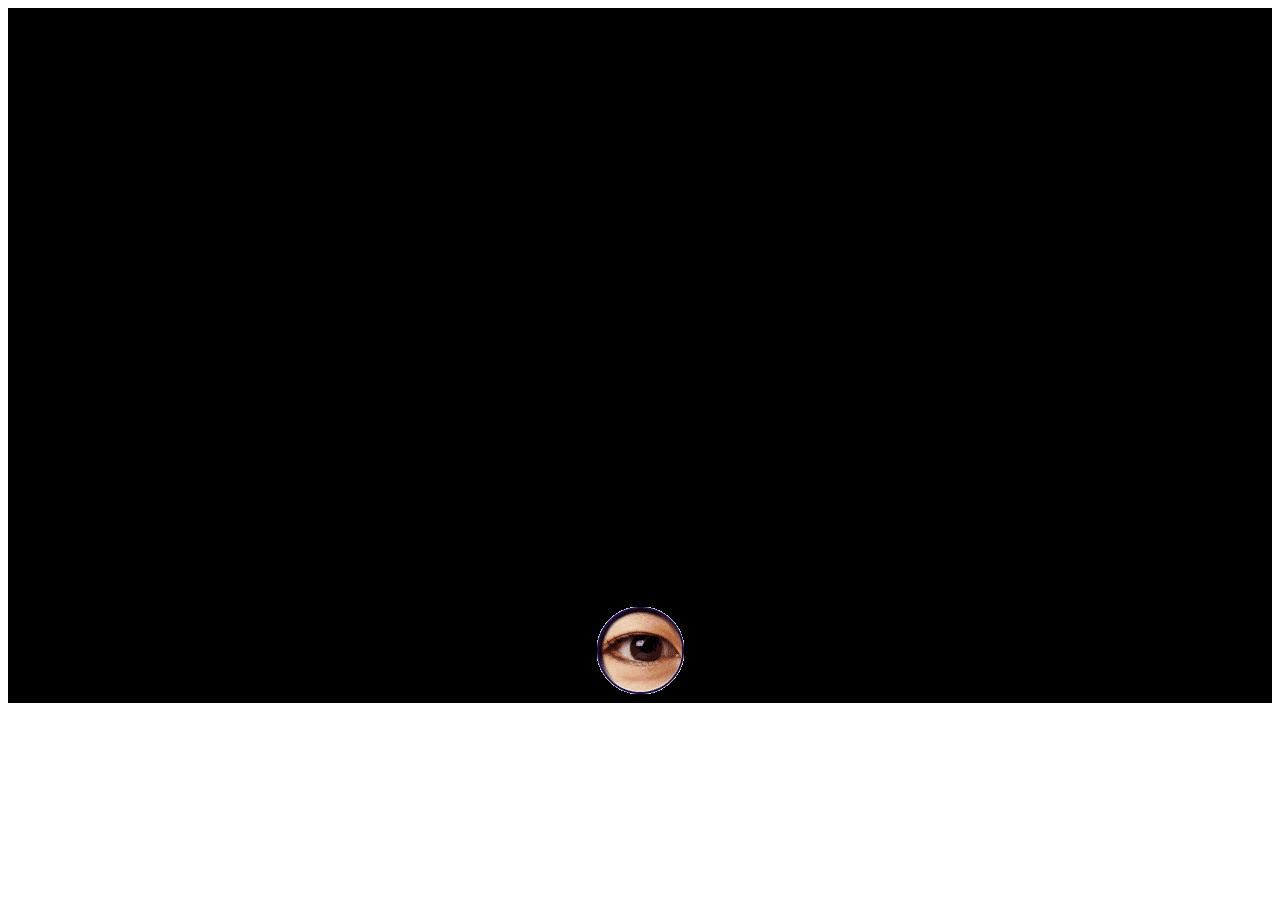
<file: aboutMe.html>
<!DOCTYPE html>
<link rel="stylesheet" href="css/style.css">
<!-- will show the audio until you switch to css/style.css bc itll hide it -->
<html>
    <head>
        <meta name="viewport" content="width=device-width,initial-scale=1">
        <title>About Me</title>
        <link rel="icon" href="pictures/flydead.gif" type="image/gif">
    </head>

    <body>
        <div id="body_AboutMe">
            <figure class="autoplay_audio">
                <audio controls src="sounds/sound2.mp4" autoplay></audio>
            </figure>

            <div class="interativeText">


                <p class="interativeText">About Mouchette</h1>
 
                <p class="interativeText"> Mouchette means "a little fly" in French. </p>
 
                <p class="interativeText"> The art piece is based on a novel in 1937, which later is adapted
                into a movie in 1967 of the same name. </p>
 
                <p class="interativeText"> Mouchette.org was created in 1996, and it is still working until now. </p>
 

                <p class="interativeText">The Movie</h2>
 
                <p class="interativeText"> In the movie, the main character, Mouchette... commited suicide after losing hope in living... At the age of 13. </p>
            
                <p class="interativeText">
                    The movie is directed by Robert Bresson.
                </p>

                <p class="interativeText">
                This website was later copyrighted by Bresson’s widow…

                <P class="interativeText">Thus in some of the pages in the site you will see a picture saying "Will I ever be rich enough to own my name?"
                </p>

                <!-- <div class="imgHide"> <img src="../pictures/copyright.jpg"> </div> -->
               
                <p class="interativeText">The Artist</h2>
 
                <p class="interativeText"> Mouchette.org is made by the artist -- Martine Neddam. Naddam has made a few
                similar pieces as Mouchette.org, where she created sites that is hosted by
                characters she created. </p>
 
                <p class="interativeText">Identity</h2>
               
                <p class="interativeText"> The idea of identity plays huge role in this net.art, the Neddam created
                a online identity -- Mouchette -- and hosted a site to make the visitors to
                interact with her. </p>
     
                <p class="interativeText"> Which we will go over later in the presentation. </p>

                <p class="interativeText"> Most importantly, in one of the pages, Mouchette askes the visitors to be
                Mouchette... </p>
 
                <p class="interativeText">Fans and Shops</h2>
 
                <p class="interativeText">In the site, there are pages of fans’ love letters, and fan-made goods that 
                are “out of order”, but you can try to email the provider if you want the 
                Mouchette products.</p>

            </div>

            <div class="button">
                <a href="myFamily.html"><img src="pictures/eye.gif"></a>
            </div>

        </div>


    </body>
</html>
</file>
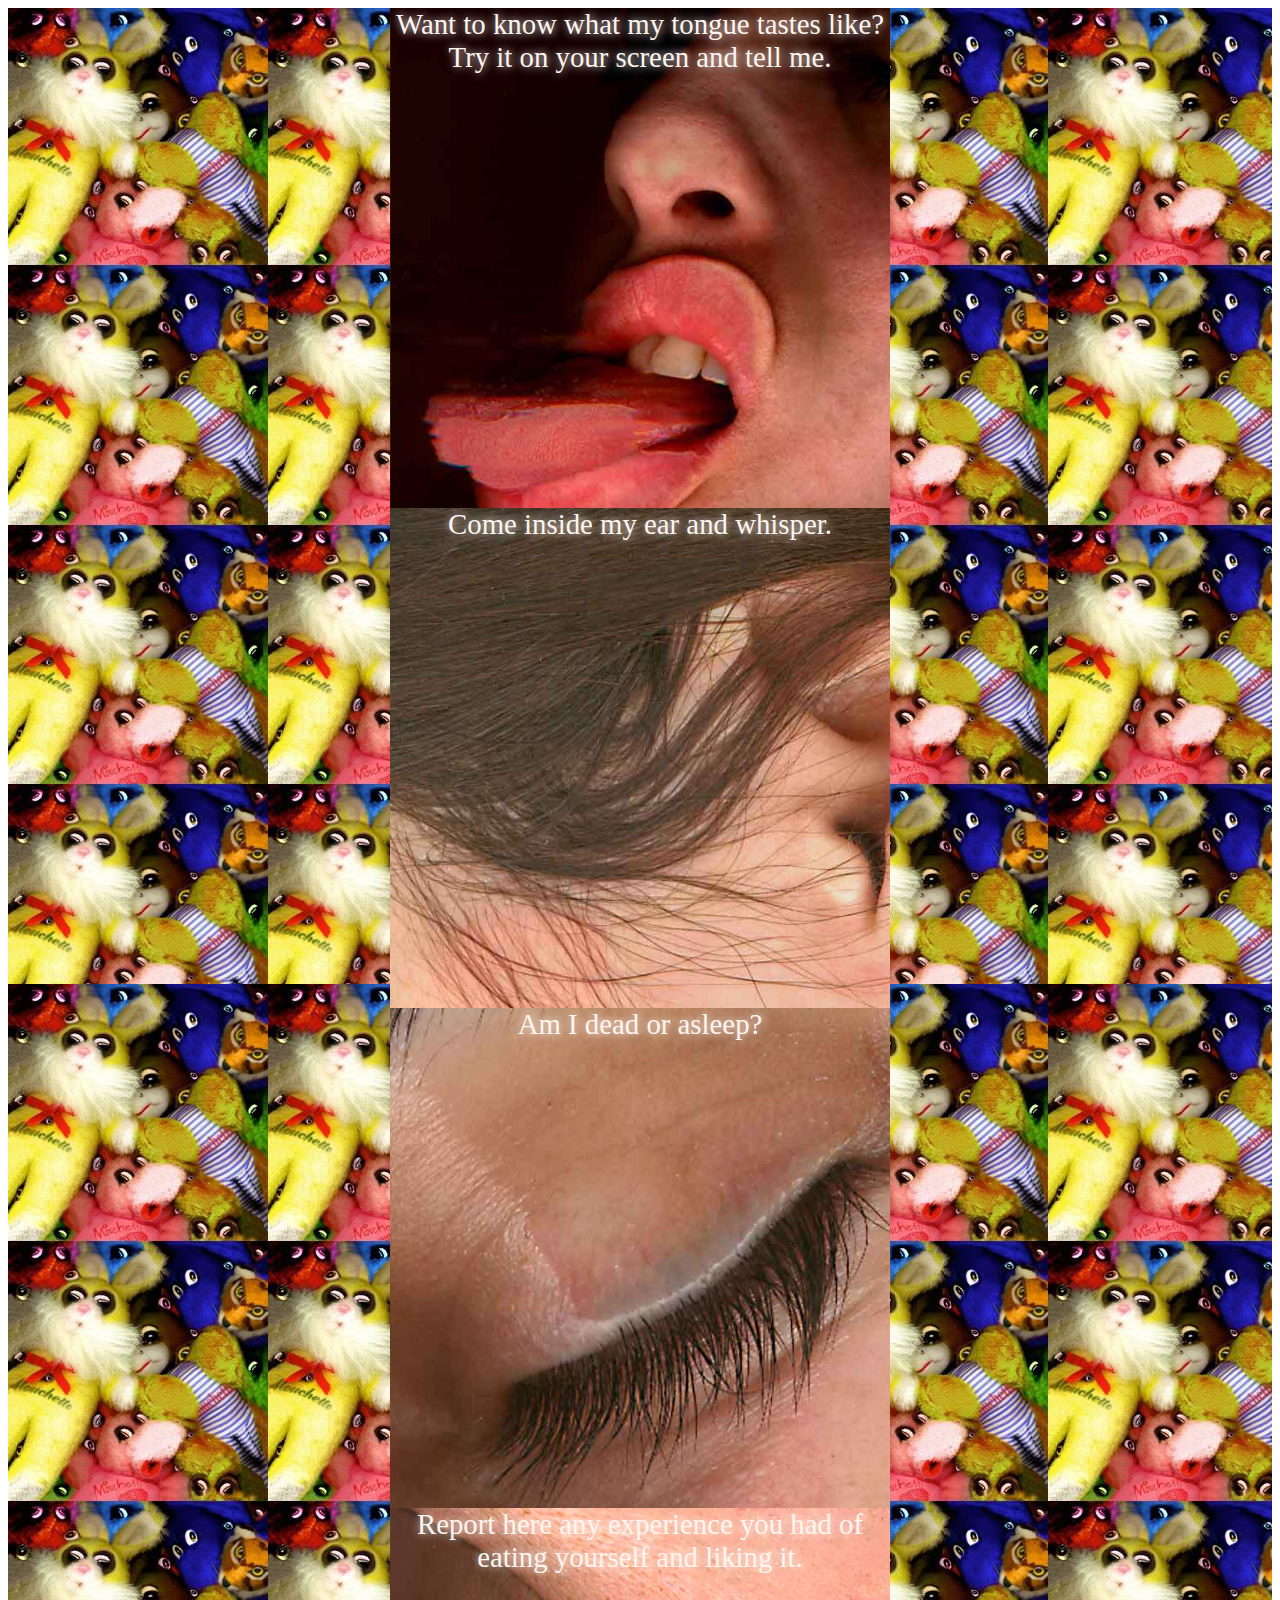
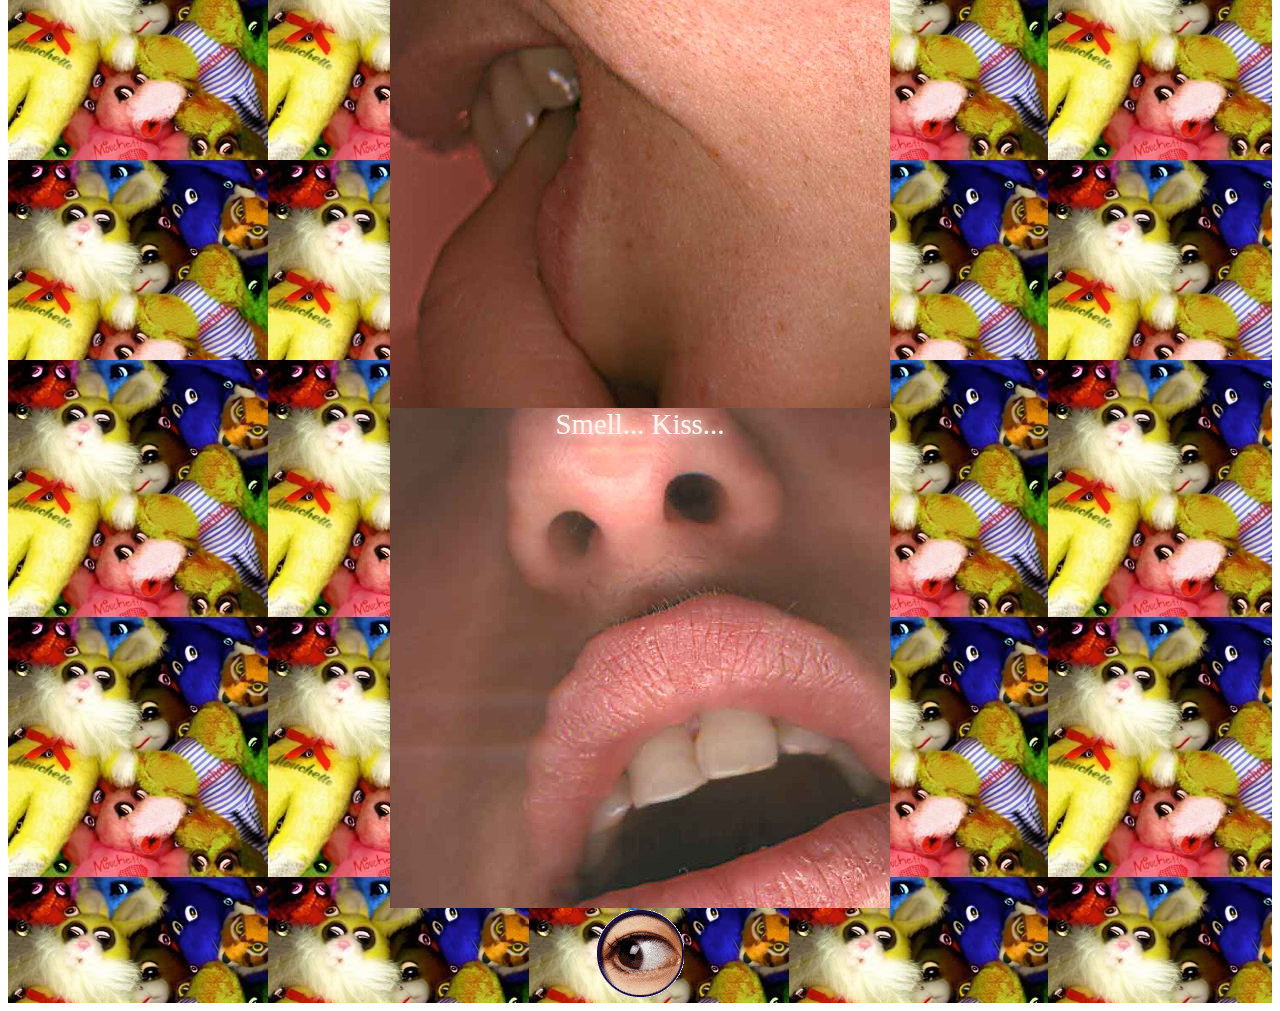
<file: flirt.html>
<!DOCTYPE html>
<link rel="stylesheet" href="css/style.css">
<html>
    <head>
        <meta name="viewport" content="width=device-width,initial-scale=1">
        <title>Flirt</title>
        <link rel="icon" href="pictures/flydead.gif" type="image/gif">
    </head>

    <body>
        <div id= "flirtBody">

            <div id="flirtImage">

                <div id= "tongue"> 
                    

                    <div class="text-container">
                
                         <div class="text"> Want to know what
                            my tongue tastes like?
                            Try it on your screen
                            and tell me.
                        </div>
                    
                    </div>
                </div>

                <div id= "ear"> 
                    
                    <div class="text-container">
                
                         <div class="text"> Come inside my ear
                            and whisper.
                        </div>
                    
                    </div>
                </div>

                <div id= "eye"> 
                    
                    <div class="text-container">
                
                         <div class="text"> Am I dead or asleep? </div>
                    
                    </div>
                </div>

                <div id= "bite"> 
                    
                    <div class="text-container">
                
                         <div class="text"> Report here any experience you
                            had of eating yourself and liking it. </div>
                    
                    </div>
                </div>
                
                <div id= "mouth"> 
                    
                    <div class="text-container">
                
                         <div class="text"> Smell... Kiss... </div>
                    
                    </div>
                </div>
                
            </div>

            <div class="button">
                <a href="suicide.html"><img src="pictures/eye.gif"></a>
            </div>



        </div>



        
    </body>
</html>
</file>
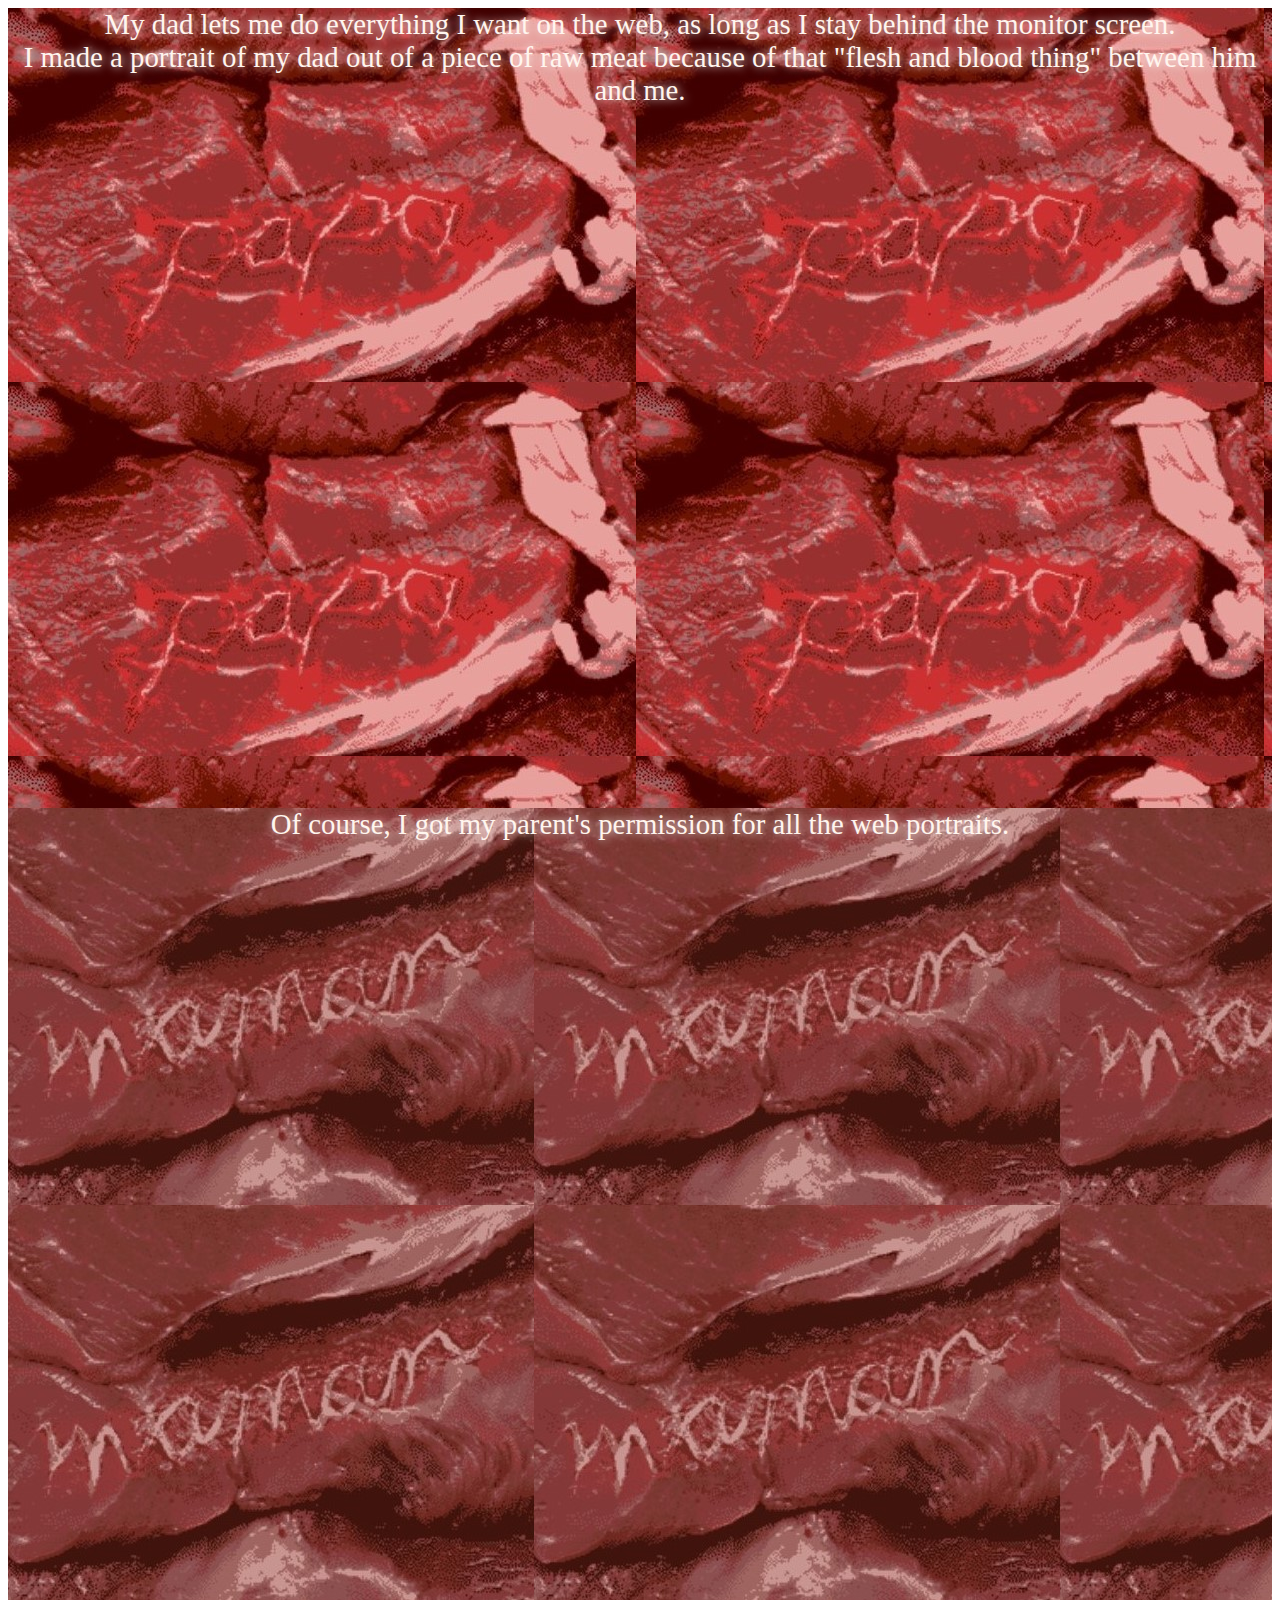
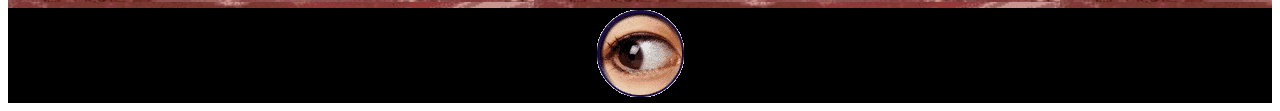
<file: myFamily.html>
<!DOCTYPE html>
<link rel="stylesheet" href="css/style.css">
<html>
    <head>
        <meta name="viewport" content="width=device-width,initial-scale=1">
        <title>myFamily</title>
        <link rel="icon" href="pictures/flydead.gif" type="image/gif">
    </head>
    <body>
        <div id="family_body">
            <figure class="autoplay_audio">
                <audio controls src="sounds/sound3.mp4" autoplay></audio>
            </figure>
            <!-- In the movie dad did not take care of her and her mother was dying. She had no one. -->
            <div id="dad">
                <div class="text-container">
                    <!-- She only feels a connection with her dad bc of blood but that is it -->
                    <div class="text">My dad lets me do everything I want on the web, as long as I stay behind the monitor screen.</div>
                    <div class="text">I made a portrait of my dad out of a piece of raw meat because of that "flesh and blood thing" between him and me.</div>
                </div>
            </div>
            <div id="mom">
                <!-- does not have anything to say about mom -->
                <div class="text">Of course, I got my parent's permission for all the web portraits.</div>
            </div>
            <div class="button">
                <a href="flirt.html"><img src="pictures/eye.gif"></a>
            </div>
        </div>
    </body>
</html>
</file>
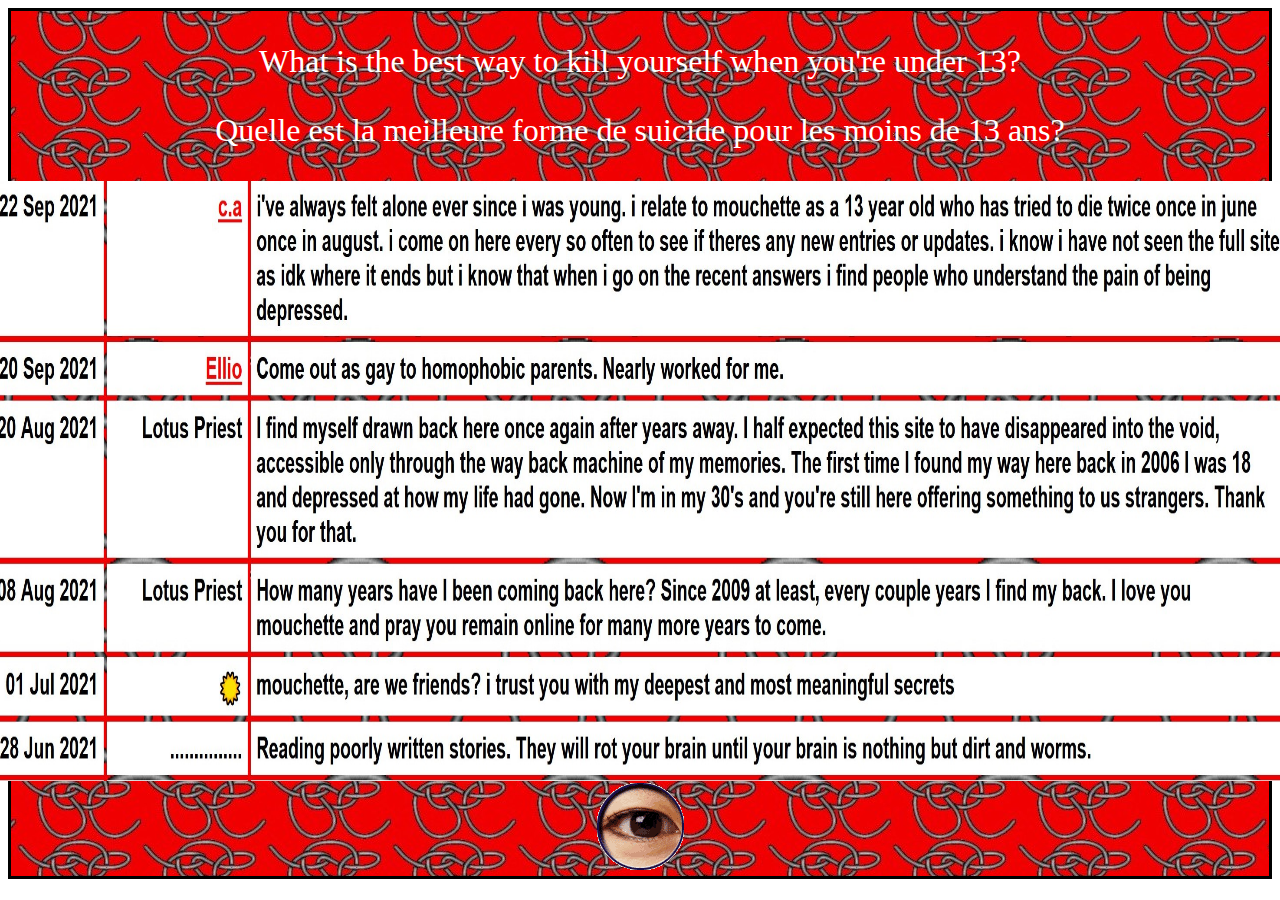
<file: suicide.html>
<!DOCTYPE html>
<link rel="stylesheet" href="css/style.css">
<html>
    <head>
        <meta name="viewport" content="width=device-width,initial-scale=1">
        <title>Suicide Kit</title>
        <link rel="icon" href="pictures/suicide_icon.gif" type="image/gif">
    </head>
    <body>
        <div id="body_suicide">
            <!-- some people take this page as a joke others take it seriously -->
            <!-- some comments blame the developer and ask why create such a website -->
            <div id="text">
            <p id="p_su">What is the best way to kill yourself when you're under 13?</p>
            <p id="p_su">Quelle est la meilleure forme de suicide pour les moins de 13 ans?</p>
            </div>
            <img id="sImg" src="pictures/suicide_screenshot.jpg">
            <div class="button">
                <a href="sf.html"><img src="pictures/eye.gif"></a>
            </div>
        
        </div>
    </body>
</html>
</file>
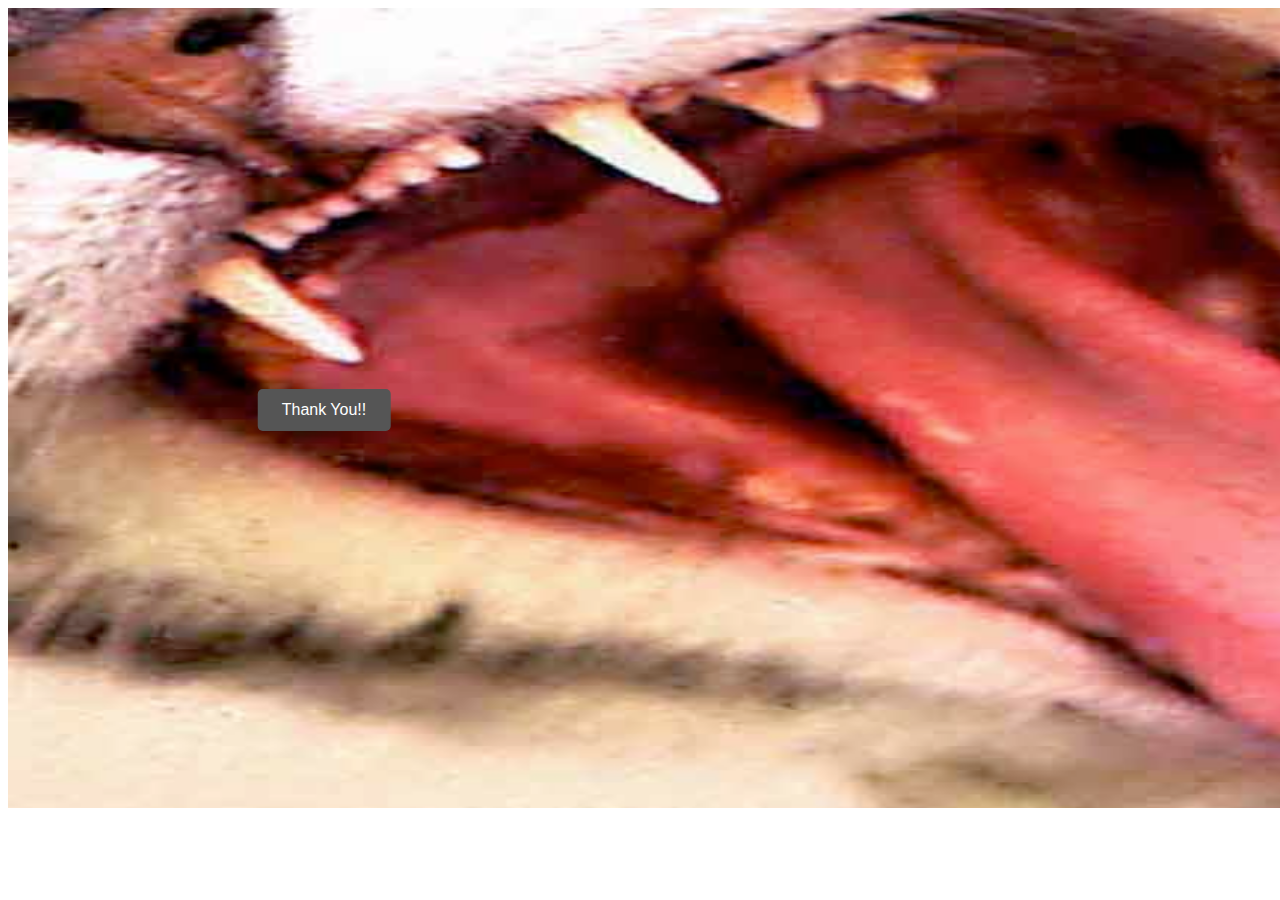
<file: thankyou.html>
<!DOCTYPE html>
<link rel="stylesheet" href="css/style.css">
<html>
    <head>
        <meta name="viewport" content="width=device-width,initial-scale=1">
        <title>Suicide Kit</title>
        <link rel="icon" href="pictures/cute_cat.gif" type="image/gif">
    </head>
    <body id="body_end">
        <figure class="autoplay_audio">
            <audio controls src="sounds/cat_sound2.mp4" autoplay></audio>
        </figure>
        <div class="thankyou_container">
            <img id="end" src="pictures/end_pic.jpg">
            <a href="index.html"><button class="btn">Thank You!!</button></a>
          </div>
    </body>
</html>
</file>
<file: css/style.css>
��/ *   i n d e x   c s s   * /  
 # i n d e x _ b o d y {  
         w i d t h :   a u t o ;  
         h e i g h t :   a u t o ;  
         / *   t e x t - s h a d o w :   r e d   1 p x   0   1 0 p x ;   * /  
 }  
 # c h e c k b o x e s {  
         f o n t - s i z e :   1 . 2 e m ;  
         m a r g i n - l e f t :   3 5 % ;  
         m a r g i n - t o p :   2 0 % ;  
         f o n t - w e i g h t :   b o l d ;  
 }  
  
 . f l y {  
         b a c k g r o u n d - i m a g e :   u r l ( . . / p i c t u r e s / f l y 3 . p n g ) ;  
         w i d t h : 3 0 p x ;  
         h e i g h t : 3 0 p x ;  
         / *   w i d t h :   3 0 p x ;  
         h e i g h t :   3 0 p x ;  
         m a r g i n - t o p :   1 0 0 % ;  
         m a r g i n - l e f t :   3 5 % ;   * /  
  
 }  
 # f l y _ c o n t a i n e r {  
         m a r g i n - l e f t :   9 0 % ;  
 }  
  
 . l i n k i n g {  
         t e x t - d e c o r a t i o n :   n o n e ;  
         c o l o r : b l a c k ;  
 }  
  
 . l i n k i n g   : h o v e r {  
         c o l o r : r e d ;  
 }  
  
 / *   s u i c i d e   c s s   * /  
 # b o d y _ s u i c i d e {  
         b a c k g r o u n d - i m a g e :   u r l ( . . / p i c t u r e s / s u i c i d e _ b a c k g r o u n d . j p g ) ;  
         w i d t h :   a u t o ;  
         h e i g h t :   a u t o ;  
         b o r d e r :   s o l i d ;  
         d i s p l a y :   f l e x ;  
         a l i g n - i t e m s :   c e n t e r ;  
         f l e x - d i r e c t i o n :   c o l u m n ;  
 }  
  
 # s I m g {  
         w i d t h :   1 3 0 0 p x ;    
         h e i g h t :   6 0 0 p x ;  
 }  
 # p _ s u {  
         f o n t - s i z e :   2 e m ;  
         c o l o r : w h i t e    
 }  
  
 # t e x t {  
         t e x t - a l i g n :   c e n t e r ;  
 }  
  
 . a u t o p l a y _ a u d i o {  
         d i s p l a y : n o n e ;  
 }  
  
 / *   s f   c s s   * /  
 # s f _ b o d y {  
         b a c k g r o u n d - i m a g e :   u r l ( . . / p i c t u r e s / d u m m y _ b l o o d s o u p . j p g ) ;  
 }  
  
 . s c r e e n s h o t s {  
         w i d t h :   9 0 0 p x ;  
         h e i g h t :   8 0 0 p x ;  
 }  
  
 # s c r e e n s h o t s {  
         d i s p l a y :   f l e x ;  
         a l i g n - i t e m s :   c e n t e r ;  
         f l e x - d i r e c t i o n :   c o l u m n ;  
 }  
  
 f i g u r e   {  
         m a r g i n :   0 ;  
 }  
  
 # f l y _ a n i m a t e d {  
         a n i m a t i o n :   t u r n   5 s   i n f i n i t e ;  
 }  
  
 @ k e y f r a m e s   t u r n   {  
     5 0 %   { t r a n s f o r m :   r o t a t e ( 3 5 9 d e g ) ; }  
 }  
  
  
 / *   m y f a m i l y   c s s   * /  
 # f a m i l y _ b o d y {  
         b a c k g r o u n d - c o l o r :   b l a c k ;  
 }  
  
 # m o m {  
         b a c k g r o u n d - i m a g e :   u r l ( . . / p i c t u r e s / m o m _ m e a t _ 1 . j p g ) ;  
         h e i g h t : 8 0 0 p x ;  
         w i d t h :   a u t o ;  
 }  
  
 # d a d {  
         b a c k g r o u n d - i m a g e :   u r l ( . . / p i c t u r e s / d a d _ m e a t _ 1 . j p g ) ;  
         h e i g h t : 8 0 0 p x ;  
         w i d t h :   a u t o ;  
 }  
  
  
  
 . t e x t - c o n t a i n e r {  
         w i d t h :   a u t o ;  
 }  
 . t e x t {  
         c o l o r :   s e a s h e l l ;  
         f o n t - s i z e :   1 . 8 e m ;  
         t e x t - s h a d o w :   r g b ( 2 5 5 ,   2 5 5 ,   2 5 5 )   1 p x   0   1 0 p x ;  
         t e x t - a l i g n :   c e n t e r ;  
 }  
  
 . b u t t o n {  
         t e x t - a l i g n :   c e n t e r ;  
          
 }  
  
 # b o d y _ e n d {  
         o v e r f l o w :   h i d d e n ;   / *   H i d e   s c r o l l b a r s   * /  
 }  
  
 # e n d {  
         w i d t h :   1 8 0 0 p x ;  
         h e i g h t :   8 0 0 p x ;  
         o b j e c t - f i t :   f i l l ;  
         a n i m a t i o n :   b o u n c e   . 1 s   i n f i n i t e ;  
 }  
  
 . t h a n k y o u _ c o n t a i n e r   {  
         p o s i t i o n :   r e l a t i v e ;  
         w i d t h :   5 0 % ;  
     }  
      
 . t h a n k y o u _ c o n t a i n e r   i m g   {  
         w i d t h :   1 0 0 % ;  
         h e i g h t :   a u t o ;  
 }  
  
 / *   h t t p s : / / w w w . w 3 s c h o o l s . c o m / h o w t o / h o w t o _ c s s _ b u t t o n _ o n _ i m a g e . a s p   * /  
 . t h a n k y o u _ c o n t a i n e r   . b t n   {  
         p o s i t i o n :   a b s o l u t e ;  
         t o p :   5 0 % ;  
         l e f t :   5 0 % ;  
         t r a n s f o r m :   t r a n s l a t e ( - 5 0 % ,   - 5 0 % ) ;  
         - m s - t r a n s f o r m :   t r a n s l a t e ( - 5 0 % ,   - 5 0 % ) ;  
         b a c k g r o u n d - c o l o r :   # 5 5 5 ;  
         c o l o r :   w h i t e ;  
         f o n t - s i z e :   1 6 p x ;  
         p a d d i n g :   1 2 p x   2 4 p x ;  
         b o r d e r :   n o n e ;  
         c u r s o r :   p o i n t e r ;  
         b o r d e r - r a d i u s :   5 p x ;  
         a n i m a t i o n :   n u d g e   5 s   l i n e a r   i n f i n i t e   a l t e r n a t e ;  
 }  
 / *   a n i m a t i o n   h e r e   * /  
 / *   # f l y _ a n i m a t e d {  
         b a c k g r o u n d - c o l o r :   b l u e v i o l e t ;  
 }   * /  
 / *   h t t p s : / / w w w . w 3 s c h o o l s . c o m / h o w t o / h o w t o _ c s s _ s h a k e _ i m a g e . a s p   * /  
 @ k e y f r a m e s   b o u n c e   {  
         0 %   {   t r a n s f o r m :   t r a n s l a t e ( 1 p x ,   1 p x )   r o t a t e ( 0 d e g ) ;   }  
     1 0 %   {   t r a n s f o r m :   t r a n s l a t e ( - 1 p x ,   - 2 p x )   r o t a t e ( - 1 d e g ) ;   }  
     2 0 %   {   t r a n s f o r m :   t r a n s l a t e ( - 3 p x ,   0 p x )   r o t a t e ( 1 d e g ) ;   }  
     3 0 %   {   t r a n s f o r m :   t r a n s l a t e ( 3 p x ,   2 p x )   r o t a t e ( 0 d e g ) ;   }  
     4 0 %   {   t r a n s f o r m :   t r a n s l a t e ( 1 p x ,   - 1 p x )   r o t a t e ( 1 d e g ) ;   }  
     5 0 %   {   t r a n s f o r m :   t r a n s l a t e ( - 1 p x ,   2 p x )   r o t a t e ( - 1 d e g ) ;   }  
     6 0 %   {   t r a n s f o r m :   t r a n s l a t e ( - 3 p x ,   1 p x )   r o t a t e ( 0 d e g ) ;   }  
     7 0 %   {   t r a n s f o r m :   t r a n s l a t e ( 3 p x ,   1 p x )   r o t a t e ( - 1 d e g ) ;   }  
     8 0 %   {   t r a n s f o r m :   t r a n s l a t e ( - 1 p x ,   - 1 p x )   r o t a t e ( 1 d e g ) ;   }  
     9 0 %   {   t r a n s f o r m :   t r a n s l a t e ( 1 p x ,   2 p x )   r o t a t e ( 0 d e g ) ;   }  
     1 0 0 %   {   t r a n s f o r m :   t r a n s l a t e ( 1 p x ,   - 2 p x )   r o t a t e ( - 1 d e g ) ;   }  
 }  
  
  
 / *   h t t p s : / / c s s - t r i c k s . c o m / a l m a n a c / p r o p e r t i e s / a / a n i m a t i o n /   * /  
 @ k e y f r a m e s   n u d g e   {  
         0 % ,   1 0 0 %   {  
                 t r a n s f o r m :   t r a n s l a t e ( 0 ,   0 ) ;  
         }  
  
         5 0 %   {  
                 t r a n s f o r m :   t r a n s l a t e ( 2 5 0 p x ,   0 ) ;  
         }  
  
         8 0 %   {  
                 t r a n s f o r m :   t r a n s l a t e ( - 2 5 0 p x ,   0 ) ;  
         }  
 }  
      
  
 / *   F l i r t   c s s   * /  
  
 # f l i r t B o d y {  
  
         b a c k g r o u n d - i m a g e :   u r l ( . . / b a c k g r o u n d / M o u c h e t t e _ b g _ f l i r t . j p g ) ;  
 }  
  
 # f l i r t I m a g e {  
         d i s p l a y :   f l e x ;  
         a l i g n - i t e m s :   c e n t e r ;  
         f l e x - d i r e c t i o n :   c o l u m n ;  
 }  
  
 # t o n g u e {  
  
         b a c k g r o u n d - i m a g e :   u r l ( . . / p i c t u r e s / f l i r t / t o n g u e . p n g ) ;  
         w i d t h :   5 0 0 p x ;  
         h e i g h t :   5 0 0 p x ;  
  
 }  
  
 # e a r {  
  
         b a c k g r o u n d - i m a g e :   u r l ( . . / p i c t u r e s / f l i r t / e a r . p n g ) ;  
         w i d t h :   5 0 0 p x ;  
         h e i g h t :   5 0 0 p x ;  
  
 }  
  
 # e y e {  
  
         b a c k g r o u n d - i m a g e :   u r l ( . . / p i c t u r e s / f l i r t / e y e . p n g ) ;  
         w i d t h :   5 0 0 p x ;  
         h e i g h t :   5 0 0 p x ;  
  
 }  
  
 # b i t e {  
  
         b a c k g r o u n d - i m a g e :   u r l ( . . / p i c t u r e s / f l i r t / b i t e . p n g ) ;  
         w i d t h :   5 0 0 p x ;  
         h e i g h t :   5 0 0 p x ;  
  
 }  
  
 # m o u t h {  
         b a c k g r o u n d - i m a g e :   u r l ( . . / p i c t u r e s / f l i r t / m o u t h . p n g ) ;  
         w i d t h :   5 0 0 p x ;  
         h e i g h t :   5 0 0 p x ;  
  
 }  
  
 / *   A b o u t   M e   c s s   * /  
 # b o d y _ A b o u t M e {  
         / *   b a c k g r o u n d - i m a g e :   u r l ( . . / p i c t u r e s / m o u c h e t t e _ p i c . g i f ) ;   * /  
  
         b a c k g r o u n d - c o l o r :   b l a c k ;  
  
         w i d t h :   a u t o ;  
         h e i g h t :   a u t o ;  
         b o r d e r :   s o l i d ;  
         d i s p l a y :   f l e x ;  
         a l i g n - i t e m s :   c e n t e r ;  
         f l e x - d i r e c t i o n :   c o l u m n ;  
 }  
  
 . i n t e r a t i v e T e x t {  
  
         c o l o r :   b l a c k ;  
         f o n t - s i z e :   1 e m ;  
          
 }  
  
 . i n t e r a t i v e T e x t   : h o v e r {  
  
         c o l o r :   w h i t e ;  
         f o n t - s i z e :   1 e m ;  
         t r a n s i t i o n :   . 5 s   e a s e ;  
        
 }  
  
 # e n d P a g e {  
  
         b a c k g r o u n d - c o l o r :   b l a c k ;  
         w i d t h :   a u t o ;  
         h e i g h t :   9 7 v h ;  
  
 }  
  
 # t y p e d t e x t {  
  
         c o l o r :   c h a r t r e u s e ;  
  
         f o n t - s i z e :   1 . 5 e m ;  
  
         d i s p l a y :   f l e x ;  
         a l i g n - i t e m s :   c e n t e r ;  
         f l e x - d i r e c t i o n :   c o l u m n ;  
  
  
  
 }  
 / *   h t t p s : / / c s s - t r i c k s . c o m / s n i p p e t s / c s s / t y p e w r i t e r - e f f e c t /   * /  
  
 . c s s - t y p i n g   p   {  
          
         b o r d e r - r i g h t :   . 1 5 e m   s o l i d   c h a r t r e u s e ;  
         f o n t - f a m i l y :   " C o u r i e r " ;  
         f o n t - s i z e :   1 4 p x ;  
         w h i t e - s p a c e :   n o w r a p ;  
         o v e r f l o w :   h i d d e n ;  
         c o l o r :   c h a r t r e u s e ;  
     }  
  
     . c s s - t y p i n g   p : n t h - c h i l d ( 1 )   {  
         w i d t h :   2 2 e m ;  
         - w e b k i t - a n i m a t i o n :   t y p e 2   3 s   s t e p s ( 4 0 ,   e n d ) ;  
         a n i m a t i o n :   t y p e 2   3 s   s t e p s ( 4 0 ,   e n d ) ;  
         - w e b k i t - a n i m a t i o n - f i l l - m o d e :   f o r w a r d s ;  
         a n i m a t i o n - f i l l - m o d e :   f o r w a r d s ;  
     }  
      
     . c s s - t y p i n g   p : n t h - c h i l d ( 2 )   {  
         w i d t h :   3 1 e m ;  
         o p a c i t y :   0 ;  
         - w e b k i t - a n i m a t i o n :   t y p e 2   4 s   s t e p s ( 4 0 ,   e n d ) ;  
         a n i m a t i o n :   t y p e 2   4 s   s t e p s ( 4 0 ,   e n d ) ;  
         - w e b k i t - a n i m a t i o n - d e l a y :   3 s ;  
         a n i m a t i o n - d e l a y :   3 s ;  
         - w e b k i t - a n i m a t i o n - f i l l - m o d e :   f o r w a r d s ;  
         a n i m a t i o n - f i l l - m o d e :   f o r w a r d s ;  
     }  
  
     . c s s - t y p i n g   p : n t h - c h i l d ( 3 )   {  
         w i d t h :   2 9 . 8 e m ;  
         o p a c i t y :   0 ;  
         - w e b k i t - a n i m a t i o n :   t y p e 2   4 s   s t e p s ( 4 0 ,   e n d ) ;  
         a n i m a t i o n :   t y p e 2   4 s   s t e p s ( 4 0 ,   e n d ) ;  
         - w e b k i t - a n i m a t i o n - d e l a y :   7 s ;  
         a n i m a t i o n - d e l a y :   7 s ;  
         - w e b k i t - a n i m a t i o n - f i l l - m o d e :   f o r w a r d s ;  
         a n i m a t i o n - f i l l - m o d e :   f o r w a r d s ;  
     }  
      
     . c s s - t y p i n g   p : n t h - c h i l d ( 4 )   {  
         w i d t h :   3 7 e m ;  
         o p a c i t y :   0 ;  
         - w e b k i t - a n i m a t i o n :   t y p e 2   5 s   s t e p s ( 4 0 ,   e n d ) ;  
         a n i m a t i o n :   t y p e 2   5 s   s t e p s ( 4 0 ,   e n d ) ;  
         - w e b k i t - a n i m a t i o n - d e l a y :   1 1 s ;  
         a n i m a t i o n - d e l a y :   1 1 s ;  
         - w e b k i t - a n i m a t i o n - f i l l - m o d e :   f o r w a r d s ;  
         a n i m a t i o n - f i l l - m o d e :   f o r w a r d s ;  
     }  
  
     . c s s - t y p i n g   p : n t h - c h i l d ( 5 )   {  
         w i d t h :   2 4 e m ;  
         o p a c i t y :   0 ;  
         - w e b k i t - a n i m a t i o n :   t y p e 2   3 . 5 s   s t e p s ( 4 0 ,   e n d ) ;  
         a n i m a t i o n :   t y p e 2   3 . 5 s   s t e p s ( 4 0 ,   e n d ) ;  
         - w e b k i t - a n i m a t i o n - d e l a y :   1 6 s ;  
         a n i m a t i o n - d e l a y :   1 6 s ;  
         - w e b k i t - a n i m a t i o n - f i l l - m o d e :   f o r w a r d s ;  
         a n i m a t i o n - f i l l - m o d e :   f o r w a r d s ;  
     }  
  
     . c s s - t y p i n g   p : n t h - c h i l d ( 6 )   {  
         w i d t h :   1 9 e m ;  
         o p a c i t y :   0 ;  
         - w e b k i t - a n i m a t i o n :   t y p e 2   3 s   s t e p s ( 4 0 ,   e n d ) ;  
         a n i m a t i o n :   t y p e 2   3 s   s t e p s ( 4 0 ,   e n d ) ;  
         - w e b k i t - a n i m a t i o n - d e l a y :   1 9 . 5 s ;  
         a n i m a t i o n - d e l a y :   1 9 . 5 s ;  
         - w e b k i t - a n i m a t i o n - f i l l - m o d e :   f o r w a r d s ;  
         a n i m a t i o n - f i l l - m o d e :   f o r w a r d s ;  
     }  
      
     . c s s - t y p i n g   p : n t h - c h i l d ( 7 )   {  
         w i d t h :   1 9 e m ;  
         o p a c i t y :   0 ;  
         - w e b k i t - a n i m a t i o n :   t y p e 2   3 s   s t e p s ( 4 0 ,   e n d ) ;  
         a n i m a t i o n :   t y p e 2   3 s   s t e p s ( 4 0 ,   e n d ) ;  
         - w e b k i t - a n i m a t i o n - d e l a y :   2 2 . 5 s ;  
         a n i m a t i o n - d e l a y :   2 2 . 5 s ;  
         - w e b k i t - a n i m a t i o n - f i l l - m o d e :   f o r w a r d s ;  
         a n i m a t i o n - f i l l - m o d e :   f o r w a r d s ;  
     }  
      
     . c s s - t y p i n g   p : n t h - c h i l d ( 8 )   {  
         w i d t h :   1 7 e m ;  
         o p a c i t y :   0 ;  
         - w e b k i t - a n i m a t i o n :   t y p e 2   3 s   s t e p s ( 4 0 ,   e n d ) ;  
         a n i m a t i o n :   t y p e 2   3 s   s t e p s ( 4 0 ,   e n d ) ;  
         - w e b k i t - a n i m a t i o n - d e l a y :   2 5 . 5 s ;  
         a n i m a t i o n - d e l a y :   2 5 . 5 s ;  
         - w e b k i t - a n i m a t i o n - f i l l - m o d e :   f o r w a r d s ;  
         a n i m a t i o n - f i l l - m o d e :   f o r w a r d s ;  
     }  
  
     . c s s - t y p i n g   p : n t h - c h i l d ( 1 0 )   {  
         w i d t h :   2 2 e m ;  
         o p a c i t y :   0 ;  
         - w e b k i t - a n i m a t i o n :   t y p e 2   4 s   s t e p s ( 4 0 ,   e n d ) ;  
         a n i m a t i o n :   t y p e 2   4 s   s t e p s ( 4 0 ,   e n d ) ;  
         - w e b k i t - a n i m a t i o n - d e l a y :   3 0 s ;  
         a n i m a t i o n - d e l a y :   3 0 s ;  
         - w e b k i t - a n i m a t i o n - f i l l - m o d e :   f o r w a r d s ;  
         a n i m a t i o n - f i l l - m o d e :   f o r w a r d s ;  
     }  
      
     . c s s - t y p i n g   p : n t h - c h i l d ( 1 1 )   {  
         w i d t h :   2 1 e m ;  
         o p a c i t y :   0 ;  
         - w e b k i t - a n i m a t i o n :   t y p e 2   3 s   s t e p s ( 4 0 ,   e n d ) ;  
         a n i m a t i o n :   t y p e 2   3 s   s t e p s ( 4 0 ,   e n d ) ;  
         - w e b k i t - a n i m a t i o n - d e l a y :   3 4 s ;  
         a n i m a t i o n - d e l a y :   3 4 s ;  
         - w e b k i t - a n i m a t i o n - f i l l - m o d e :   f o r w a r d s ;  
         a n i m a t i o n - f i l l - m o d e :   f o r w a r d s ;  
     }  
  
     . c s s - t y p i n g   p : n t h - c h i l d ( 1 2 )   {  
         w i d t h :   1 8 e m ;  
         o p a c i t y :   0 ;  
         - w e b k i t - a n i m a t i o n :   t y p e 3   3 s   s t e p s ( 4 0 ,   e n d ) ,   b l i n k   . 5 s   s t e p - e n d   i n f i n i t e   a l t e r n a t e ;  
         a n i m a t i o n :   t y p e 3   3 s   s t e p s ( 4 0 ,   e n d ) ,   b l i n k   . 5 s   s t e p - e n d   i n f i n i t e   a l t e r n a t e ;  
         - w e b k i t - a n i m a t i o n - d e l a y :   3 7 s ;  
         a n i m a t i o n - d e l a y :   3 7 s ;  
         - w e b k i t - a n i m a t i o n - f i l l - m o d e :   f o r w a r d s ;  
         a n i m a t i o n - f i l l - m o d e :   f o r w a r d s ;  
     }  
  
  
      
     @ k e y f r a m e s   t y p e 2   {  
         0 %   {  
             w i d t h :   0 ;  
         }  
         1 %   {  
             o p a c i t y :   1 ;  
         }  
         9 9 . 9 %   {  
             b o r d e r - r i g h t :   . 1 5 e m   s o l i d   c h a r t r e u s e ;  
         }  
         1 0 0 %   {  
             o p a c i t y :   1 ;  
             b o r d e r :   n o n e ;  
         }  
     }  
      
     @ - w e b k i t - k e y f r a m e s   t y p e 2   {  
         0 %   {  
             w i d t h :   0 ;  
         }  
         1 %   {  
             o p a c i t y :   1 ;  
         }  
         9 9 . 9 %   {  
             b o r d e r - r i g h t :   . 1 5 e m   s o l i d   c h a r t r e u s e ;  
         }  
         1 0 0 %   {  
             o p a c i t y :   1 ;  
             b o r d e r :   n o n e ;  
         }  
     }  
      
     @ k e y f r a m e s   t y p e 3   {  
         0 %   {  
             w i d t h :   0 ;  
         }  
         1 %   {  
             o p a c i t y :   1 ;  
         }  
         1 0 0 %   {  
             o p a c i t y :   1 ;  
         }  
     }  
      
     @ - w e b k i t - k e y f r a m e s   t y p e 3   {  
         0 %   {  
             w i d t h :   0 ;  
         }  
         1 %   {  
             o p a c i t y :   1 ;  
         }  
         1 0 0 %   {  
             o p a c i t y :   1 ;  
         }  
     }  
      
     @ k e y f r a m e s   b l i n k   {  
         5 0 %   {  
             b o r d e r - c o l o r :   t r a n s p a r e n t ;  
         }  
     }  
     @ - w e b k i t - k e y f r a m e s   b l i n k   {  
         5 0 %   {  
             b o r d e r - c o l o r :   t r a n p a r e n t ;  
         }  
     }  
  
 . f l y {  
         b a c k g r o u n d - i m a g e :   u r l ( . . / p i c t u r e s / f l y 3 . p n g ) ;  
         w i d t h : 3 0 p x ;  
         h e i g h t : 3 0 p x ;  
          
  
 }  
 # f l y _ c o n t a i n e r {  
         m a r g i n - l e f t :   9 0 % ;  
 }  
  
 
</file>
